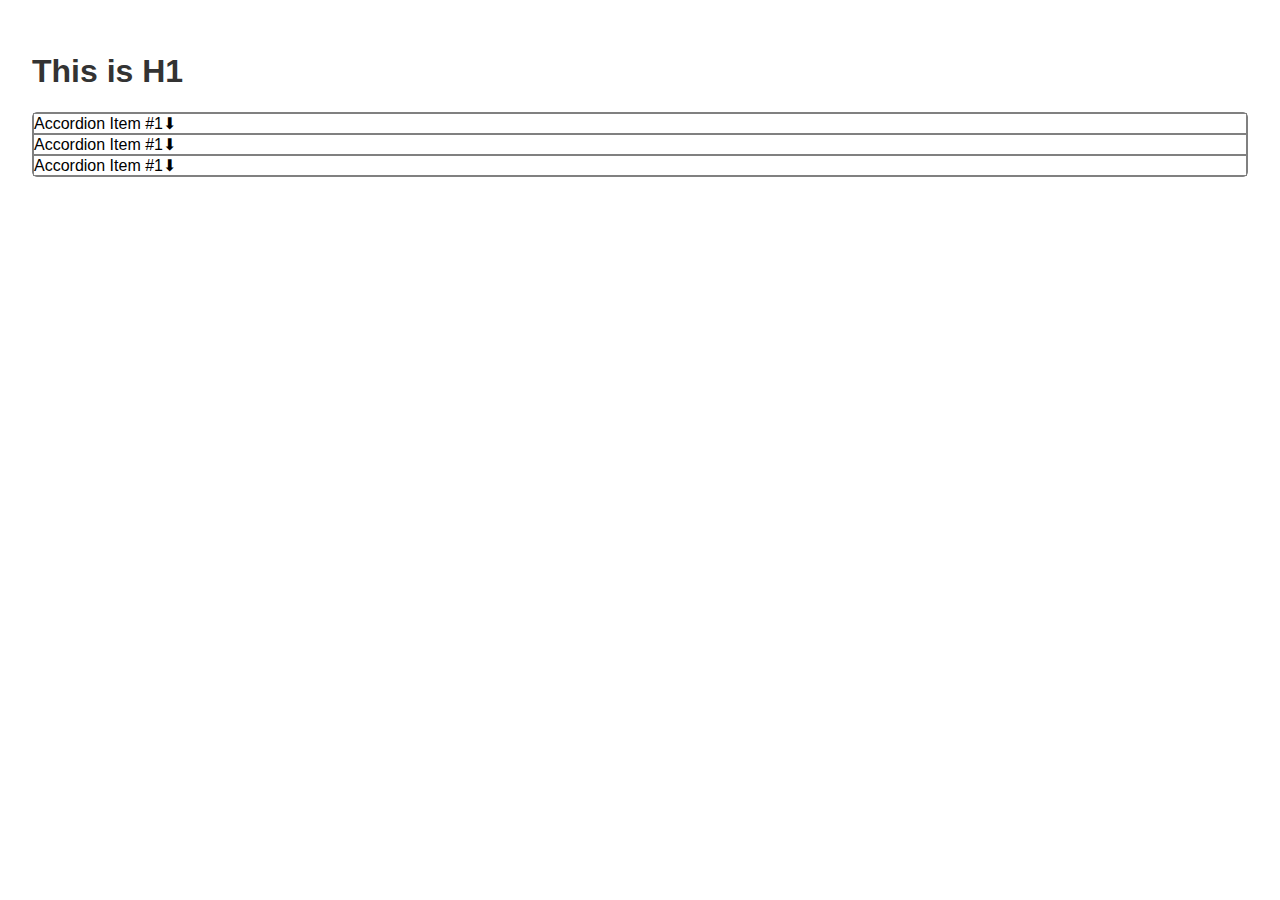
<file: Week1/bt9/index.html>
<!DOCTYPE html>
<html lang="en">

<head>
    <meta charset="UTF-8">
    <meta name="viewport" content="width=device-width, initial-scale=1.0">
    <title>Document</title>
    <link rel="stylesheet" href="index.css">
</head>

<body>
    <h1>This is H1</h1>
    <main>
        <details>
            <summary>Accordion Item #1</summary>
            <p>Epcot is a theme park at Walt Disney World Resort featuring exciting attractions, international
                pavilions, award-winning fireworks and seasonal special events.</p>
        </details>
        <details>
            <summary>Accordion Item #1</summary>
            <p>Epcot is a theme park at Walt Disney World Resort featuring exciting attractions, international
                pavilions, award-winning fireworks and seasonal special events.</p>
        </details>
        <details>
            <summary>Accordion Item #1</summary>
            <p>Epcot is a theme park at Walt Disney World Resort featuring exciting attractions, international
                pavilions, award-winning fireworks and seasonal special events.</p>
        </details>
    </main>
</body>

</html>
</file>
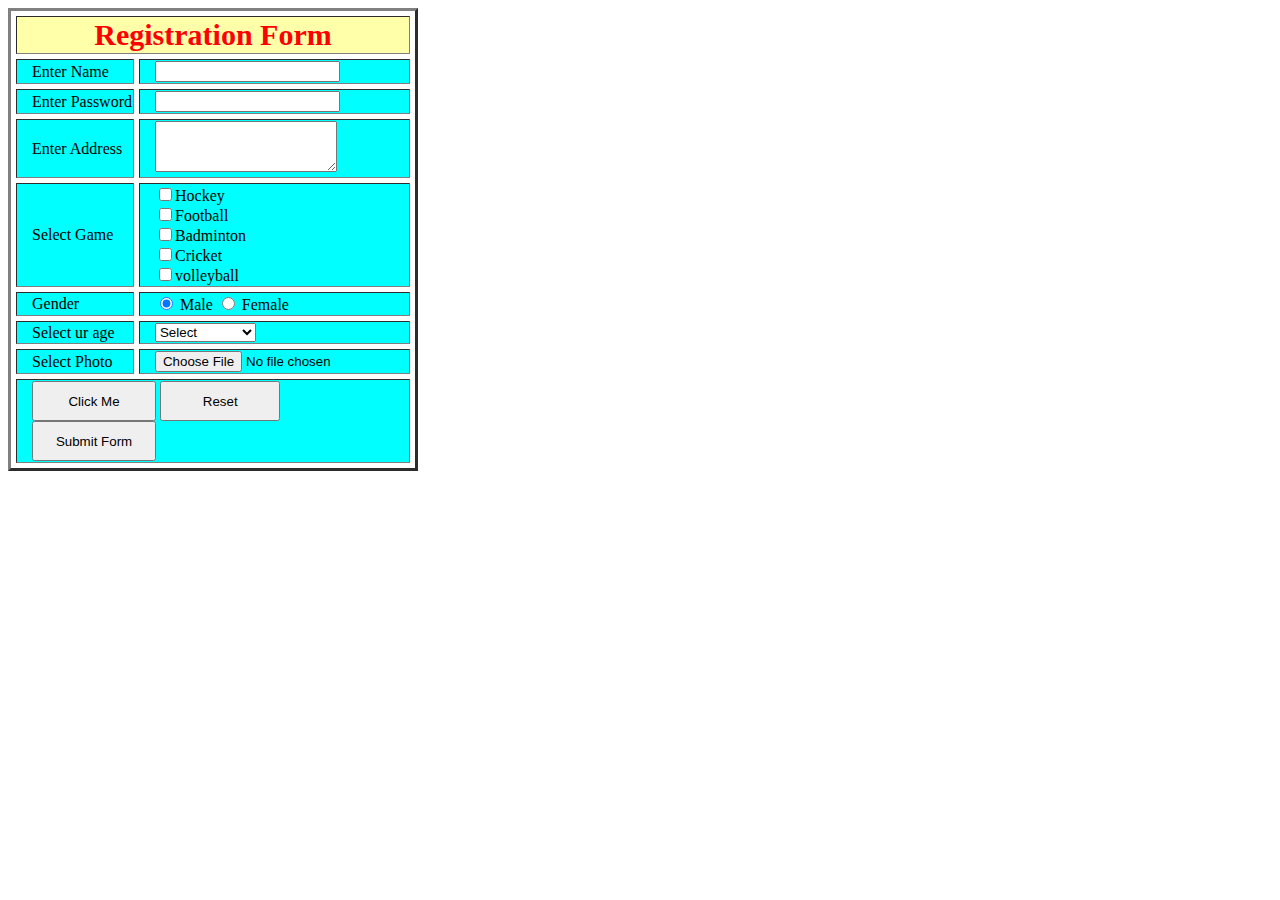
<file: Week1/demo1/index.html>
<!doctype html>
<html>
<head>
	<title>Exercise 1 - HTML Form</title>
	<style>
    th {
      font-size: 30px;
      background-color: #FFA;
      color: red;
    }
    td {
      padding-left: 15px;
      background-color: aqua;
    }
  </style>
</head>

<body>
	<form>
		<table border="3" cellspacing="5px">
		<tr> <th colspan="2"> Registration Form </th> </tr>
		<tr> <td>Enter Name</td> 
		<td> <input class="" type="text" /> </td>
		</tr>
		<tr> <td>Enter Password</td>
		<td><input type="password" /></td></tr>

		<tr> <td>Enter Address</td>
		<td><textarea rows="3"></textarea></td></tr>

		<tr> <td>Select Game</td><td>
		<input type="checkbox"/>Hockey  <br />
		<input type="checkbox"/>Football<br />
		<input type="checkbox"/>Badminton<br />
		<input type="checkbox"/>Cricket<br />
		<input type="checkbox"/>volleyball
		</td></tr>

		<tr> <td>Gender</td><td>
		<input type="radio" name ="s1" checked="true" /> Male
		<input type="radio" name ="s1"/> Female
		</td></tr>

		<tr> <td>Select ur age</td><td>
		<select class="">
		<option>Select </option>
		<option>15</option>
		<option>16</option>
		<option>17</option>
		<option>18</option>
		<option>19</option>
		<option>20</option>
		<option>21</option>
		<option>More than 22</option>
		</select>
		</td></tr>

		<tr> <td>Select Photo</td>
		<td><input type="file" />
		</td></tr>

		<tr><td colspan="2"> 
		<input type="button" value="Click Me" style="width:33%; height:40px;" />
		<input type="reset" value="Reset" style="width:32%; height:40px;" />
		<input type="submit" value="Submit Form" style="width:33%; height:40px;" />
		</td></tr>
		</table>

	</form>
</body>
</html>
</file>
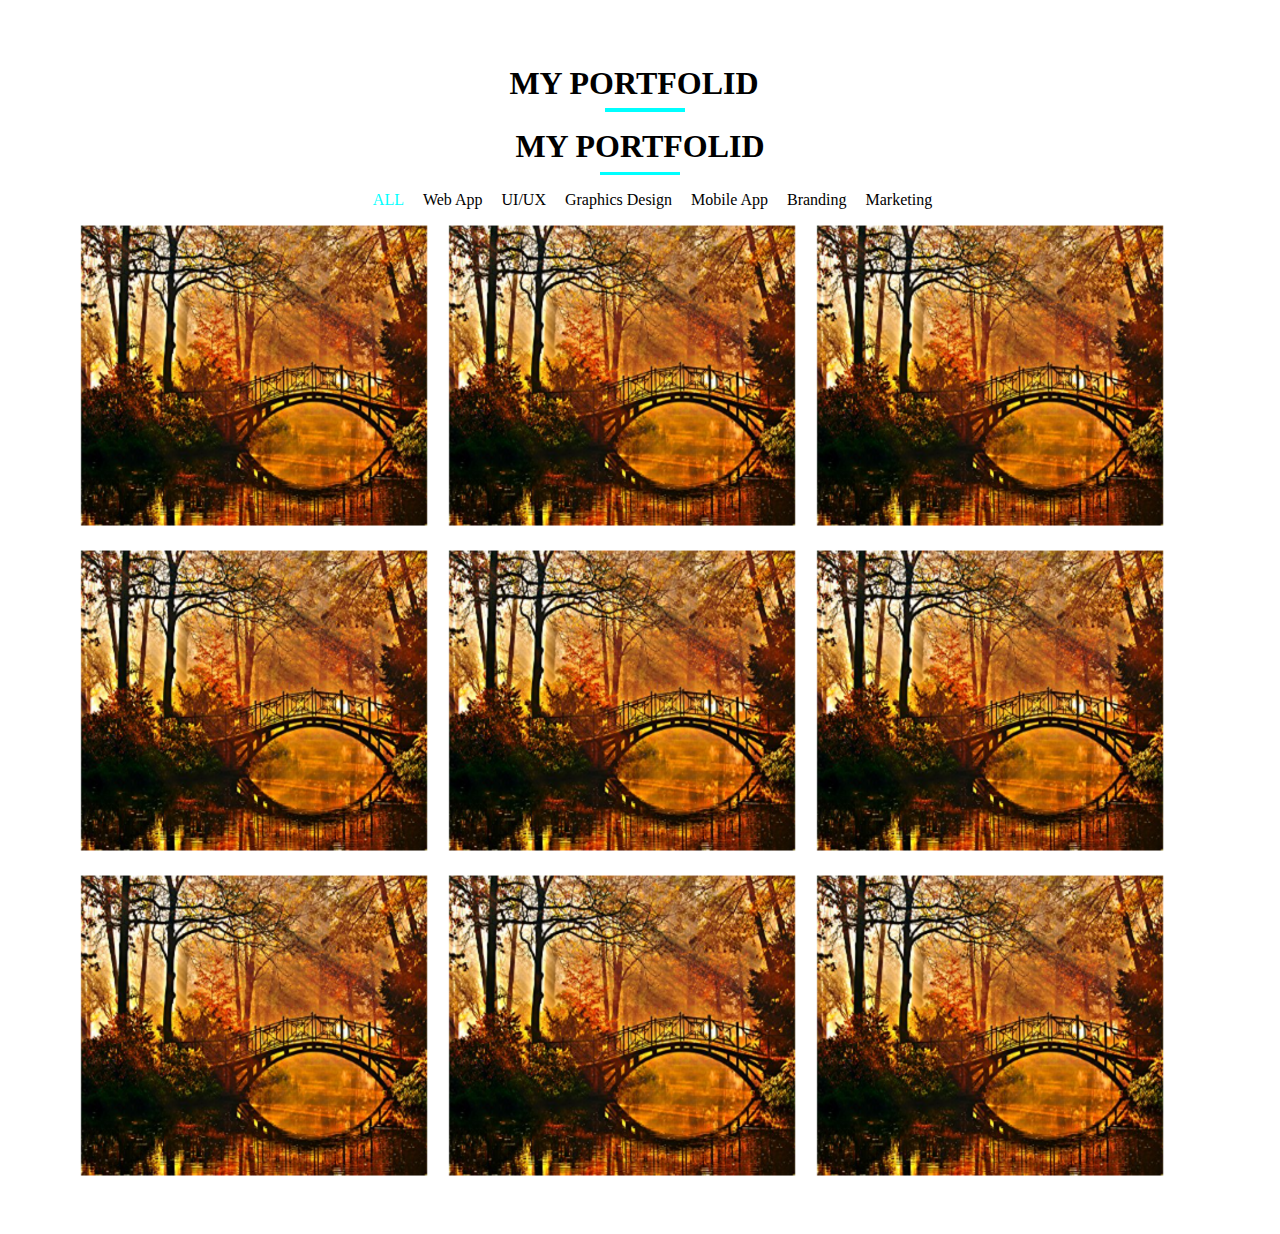
<file: Week1/demo2/index.html>
<!DOCTYPE html>
<html lang="en">
<head>
    <meta charset="UTF-8">
    <meta name="viewport" content="width=device-width, initial-scale=1.0">
    <title>Document</title>
    <link rel="stylesheet" href="index.css">
    <link rel="stylesheet" 
href="https://cdnjs.cloudflare.com/ajax/libs/font-awesome/6.4.2/css/all.min.css">
</head>
<body >
    
    <section class="container">
    <h2 class="use-after">MY PORTFOLID</h2>
    <h2>MY PORTFOLID</h2>
    <div class="under-title"></div>
    <ul class="list-tab">
        <li class="active"> <a href="">ALL</a></li>
        <li> <a href="">Web App</a></li>
        <li> <a href="">UI/UX</a></li>
        <li> <a href="">Graphics Design</a></li>
        <li> <a href="">Mobile App</a></li>
        <li> <a href="">Branding</a></li>
        <li> <a href="">Marketing</a></li>
    </ul>

    <ul class="galerry">
        <li><a href=""><img src="./item.png" alt=""></a></li>
        <li><a href=""><img src="./item.png" alt=""></a></li>
        <li><a href=""><img src="./item.png" alt=""></a></li>
        <li><a href=""><img src="./item.png" alt=""></a></li>
        <li><a href=""><img src="./item.png" alt=""></a></li>
        <li><a href=""><img src="./item.png" alt=""></a></li>
        <li><a href=""><img src="./item.png" alt=""></a></li>
        <li><a href=""><img src="./item.png" alt=""></a></li>
        <li><a href=""><img src="./item.png" alt=""></a></li>
    </ul>
</section>
</body>
</html>
</file>
<file: Week1/bt9/index.css>
*, *::before, *::after {
    box-sizing: border-box;
  }
  
  html {
    font-size: 16px;
    font-family: Arial;
  }
  
  body {
    margin: 0;
    padding: 2rem;
    color: #333333;
    background-color: white;
    min-height: 100vh;
  }
  
  main {
    background-color: white;
    border: 1px solid gray;
    border-radius: 5px;
    color: black
  }

  /* summary:focus{ */
    /* color: rgb(20, 20, 190); */
/* } */

  details p {
    color: black;
    padding: 0 1.25rem;
  }

  details[open] {
    color: rgb(20, 20, 190);
    
  }

details > summary {
    list-style-type: none;
   
}
details[open] summary {
    border-bottom: 1px solid gray;
}
details > summary::after {
    content: '⬇';
    display: inline-block;
}

details[open] > summary::after {
    display: inline-block;
    transform: rotate(180deg);
}

details {
    border: 1px solid gray;
}
</file>
<file: Week1/demo2/index.css>
body {
    display: flex;
    flex-direction: row;
}

.container {
    margin: 30px auto;
    width: 1200px;
}

.use-after {
    margin-left: 100px;
}
.use-after::after {
    display: inline-block;
    content: "";
    border-top: 4px solid aqua;
    width: 5rem;
    margin: 0 1rem;
    transform: translate(-170px, 18px);
}

.container h2 {
    font-size: 32px;
    font-weight: 600;
    text-align: center;
}

.under-title {
    background-color: aqua;
    height: 3px;
    width: 80px;
    margin-left:  auto;
    margin-right:  auto;
    margin-top: -20px;
}

ul {
    list-style: none;
}

a {
    text-decoration: none;
    color: black;;
}
a:hover {
    color: aqua;
}
.list-tab {
    text-align: center;
}

.list-tab li {
    display: inline;
    margin-right: 15px;
}

.list-tab li.active a {
    color: aqua;
}

.galerry {
    display: flex;
    flex-wrap: wrap;
    gap: 20px;
}

.galerry li {
    flex-basis: 30%;
}

img {
    max-width:100%;
}


.fa {
    width: 30px;
}
</file>
